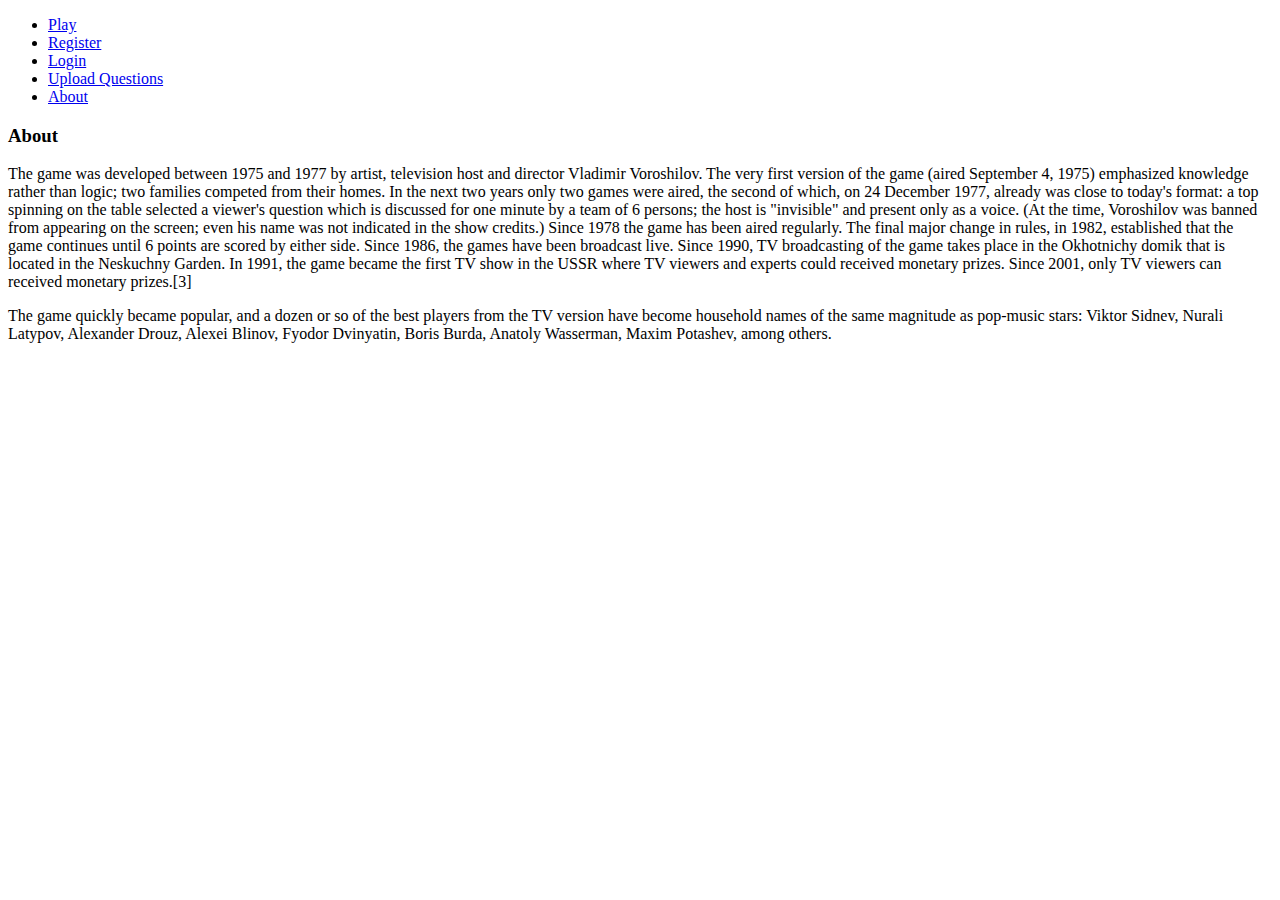
<file: index.html>
<!DOCTYPE html>
<html lang="en">
  <head>

  </head>

<body>
  <header class="masthead">
    <nav>
      <ul>
        <li><a href="game.html">Play</a></li>
        <li><a href="#">Register</a></li>
        <li><a href="#">Login</a></li>
        <li><a href="#">Upload Questions</a></li>
        <li><a href="#">About</a></li>
      </ul>

  </header>

<main>
  <h3>About</h3>
  <p>The game was developed between 1975 and 1977 by artist, television host and director Vladimir Voroshilov. The very first version of the game (aired September 4, 1975) emphasized knowledge rather than logic; two families competed from their homes. In the next two years only two games were aired, the second of which, on 24 December 1977, already was close to today's format: a top spinning on the table selected a viewer's question which is discussed for one minute by a team of 6 persons; the host is "invisible" and present only as a voice. (At the time, Voroshilov was banned from appearing on the screen; even his name was not indicated in the show credits.) Since 1978 the game has been aired regularly. The final major change in rules, in 1982, established that the game continues until 6 points are scored by either side. Since 1986, the games have been broadcast live. Since 1990, TV broadcasting of the game takes place in the Okhotnichy domik that is located in the Neskuchny Garden. In 1991, the game became the first TV show in the USSR where TV viewers and experts could received monetary prizes. Since 2001, only TV viewers can received monetary prizes.[3]</p>

  <p>The game quickly became popular, and a dozen or so of the best players from the TV version have become household names of the same magnitude as pop-music stars: Viktor Sidnev, Nurali Latypov, Alexander Drouz, Alexei Blinov, Fyodor Dvinyatin, Boris Burda, Anatoly Wasserman, Maxim Potashev, among others.</p>

</main>

</body>

</html>
</file>
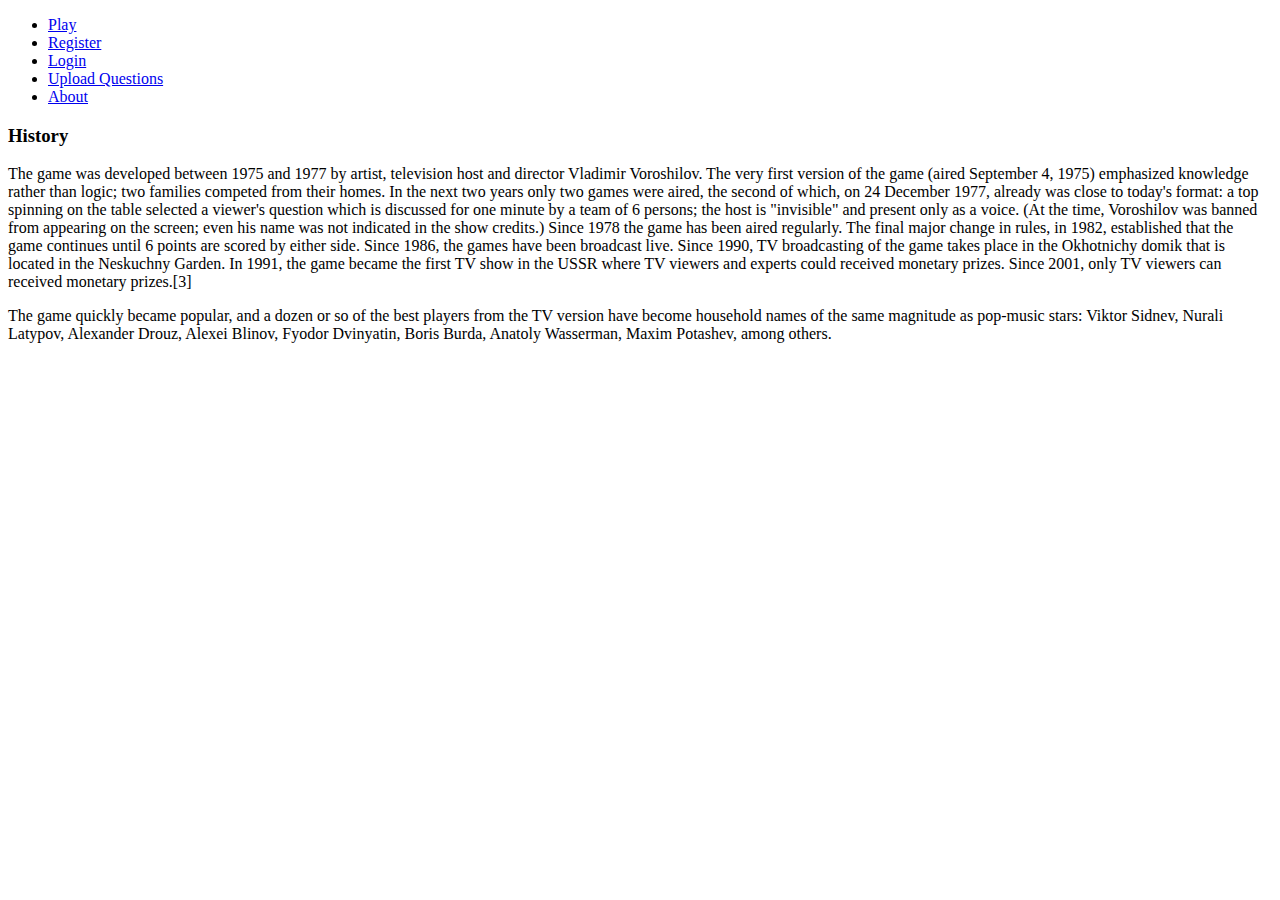
<file: home.html>
<!DOCTYPE html>
<html lang="en">
  <head>

  </head>

<body>
  <header class="masthead">
    <nav>
      <ul>
        <li><a href="#">Play</a></li>
        <li><a href="#">Register</a></li>
        <li><a href="#">Login</a></li>
        <li><a href="#">Upload Questions</a></li>
        <li><a href="#">About</a></li>
      </ul>

  </header>

<main>
  <h3>History</h3>
  <p>The game was developed between 1975 and 1977 by artist, television host and director Vladimir Voroshilov. The very first version of the game (aired September 4, 1975) emphasized knowledge rather than logic; two families competed from their homes. In the next two years only two games were aired, the second of which, on 24 December 1977, already was close to today's format: a top spinning on the table selected a viewer's question which is discussed for one minute by a team of 6 persons; the host is "invisible" and present only as a voice. (At the time, Voroshilov was banned from appearing on the screen; even his name was not indicated in the show credits.) Since 1978 the game has been aired regularly. The final major change in rules, in 1982, established that the game continues until 6 points are scored by either side. Since 1986, the games have been broadcast live. Since 1990, TV broadcasting of the game takes place in the Okhotnichy domik that is located in the Neskuchny Garden. In 1991, the game became the first TV show in the USSR where TV viewers and experts could received monetary prizes. Since 2001, only TV viewers can received monetary prizes.[3]</p>

  <p>The game quickly became popular, and a dozen or so of the best players from the TV version have become household names of the same magnitude as pop-music stars: Viktor Sidnev, Nurali Latypov, Alexander Drouz, Alexei Blinov, Fyodor Dvinyatin, Boris Burda, Anatoly Wasserman, Maxim Potashev, among others.</p>

</main>

</body>

</html>
</file>
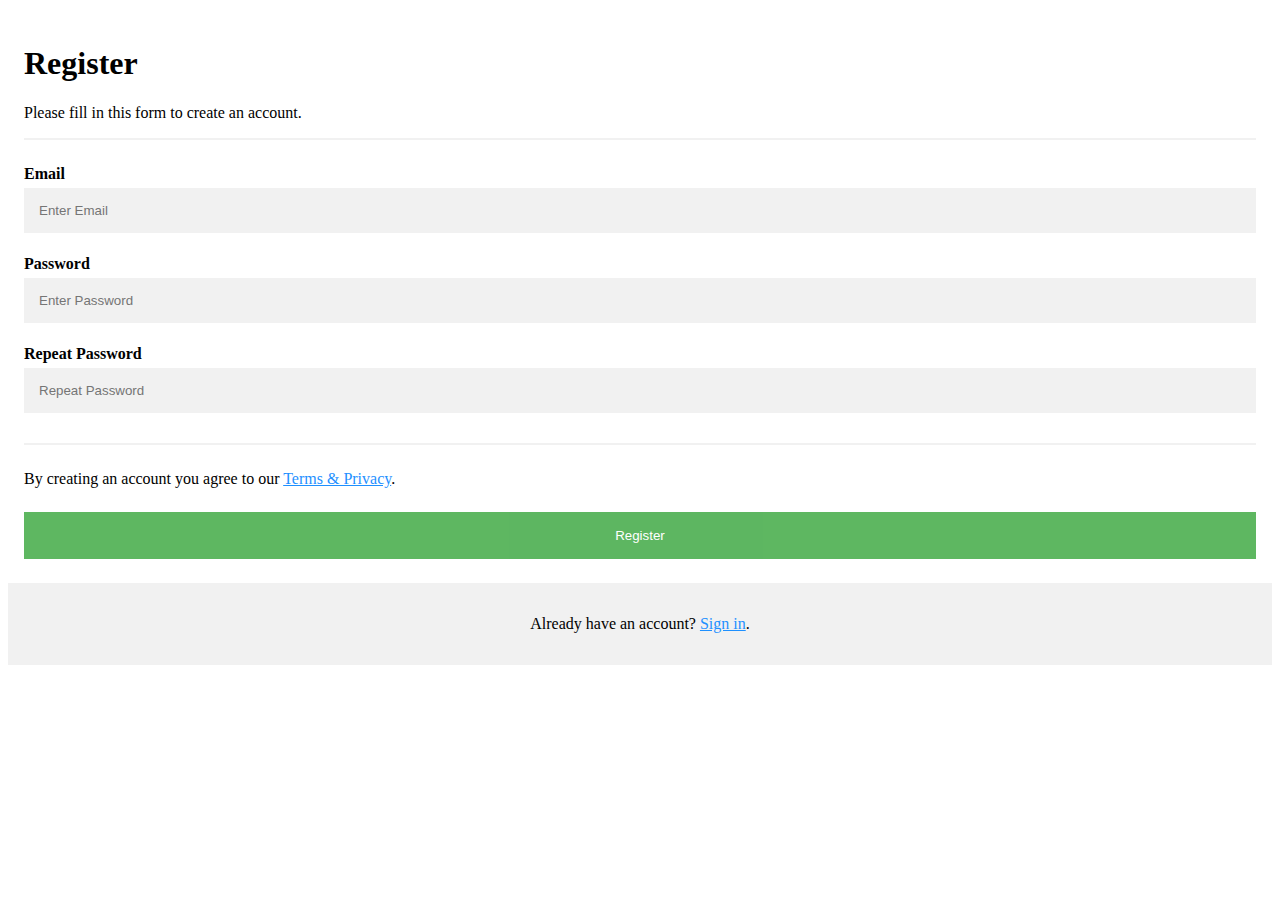
<file: registrationForm.html>
<!DOCTYPE html>
<html lang="en">
  <head>
    <meta charset="utf-8">
    <meta name="viewport" content="width=device-width", initial-scale=1">
    <link rel="stylesheet" href="registrationForm.css">
  </head>


  <form action="action_page.php">
    <div class="container">
      <h1>Register</h1>
      <p>Please fill in this form to create an account.</p>
      <hr>

      <label for="email"><b>Email</b></label>
      <input type="text" placeholder="Enter Email" name="email" id="email" required>

      <label for="psw"><b>Password</b></label>
      <input type="password" placeholder="Enter Password" name="psw" id="psw" required>

      <label for="psw-repeat"><b>Repeat Password</b></label>
      <input type="password" placeholder="Repeat Password" name="psw-repeat" id="psw-repeat" required>
      <hr>

      <p>By creating an account you agree to our <a href="#">Terms & Privacy</a>.</p>
      <button type="submit" class="registerbtn">Register</button>
    </div>

    <div class="container signin">
      <p>Already have an account? <a href="#">Sign in</a>.</p>
    </div>
  </form>
</html>
</file>
<file: registrationForm.css>
* {box-sizing: border-box}

/* Add padding to containers */
.container {
  padding: 16px;
}

/* Full-width input fields */
input[type=text], input[type=password] {
  width: 100%;
  padding: 15px;
  margin: 5px 0 22px 0;
  display: inline-block;
  border: none;
  background: #f1f1f1;
}

input[type=text]:focus, input[type=password]:focus {
  background-color: #ddd;
  outline: none;
}

/* Overwrite default styles of hr */
hr {
  border: 1px solid #f1f1f1;
  margin-bottom: 25px;
}

/* Set a style for the submit/register button */
.registerbtn {
  background-color: #4CAF50;
  color: white;
  padding: 16px 20px;
  margin: 8px 0;
  border: none;
  cursor: pointer;
  width: 100%;
  opacity: 0.9;
}

.registerbtn:hover {
  opacity:1;
}

/* Add a blue text color to links */
a {
  color: dodgerblue;
}

/* Set a grey background color and center the text of the "sign in" section */
.signin {
  background-color: #f1f1f1;
  text-align: center;
}
</file>
